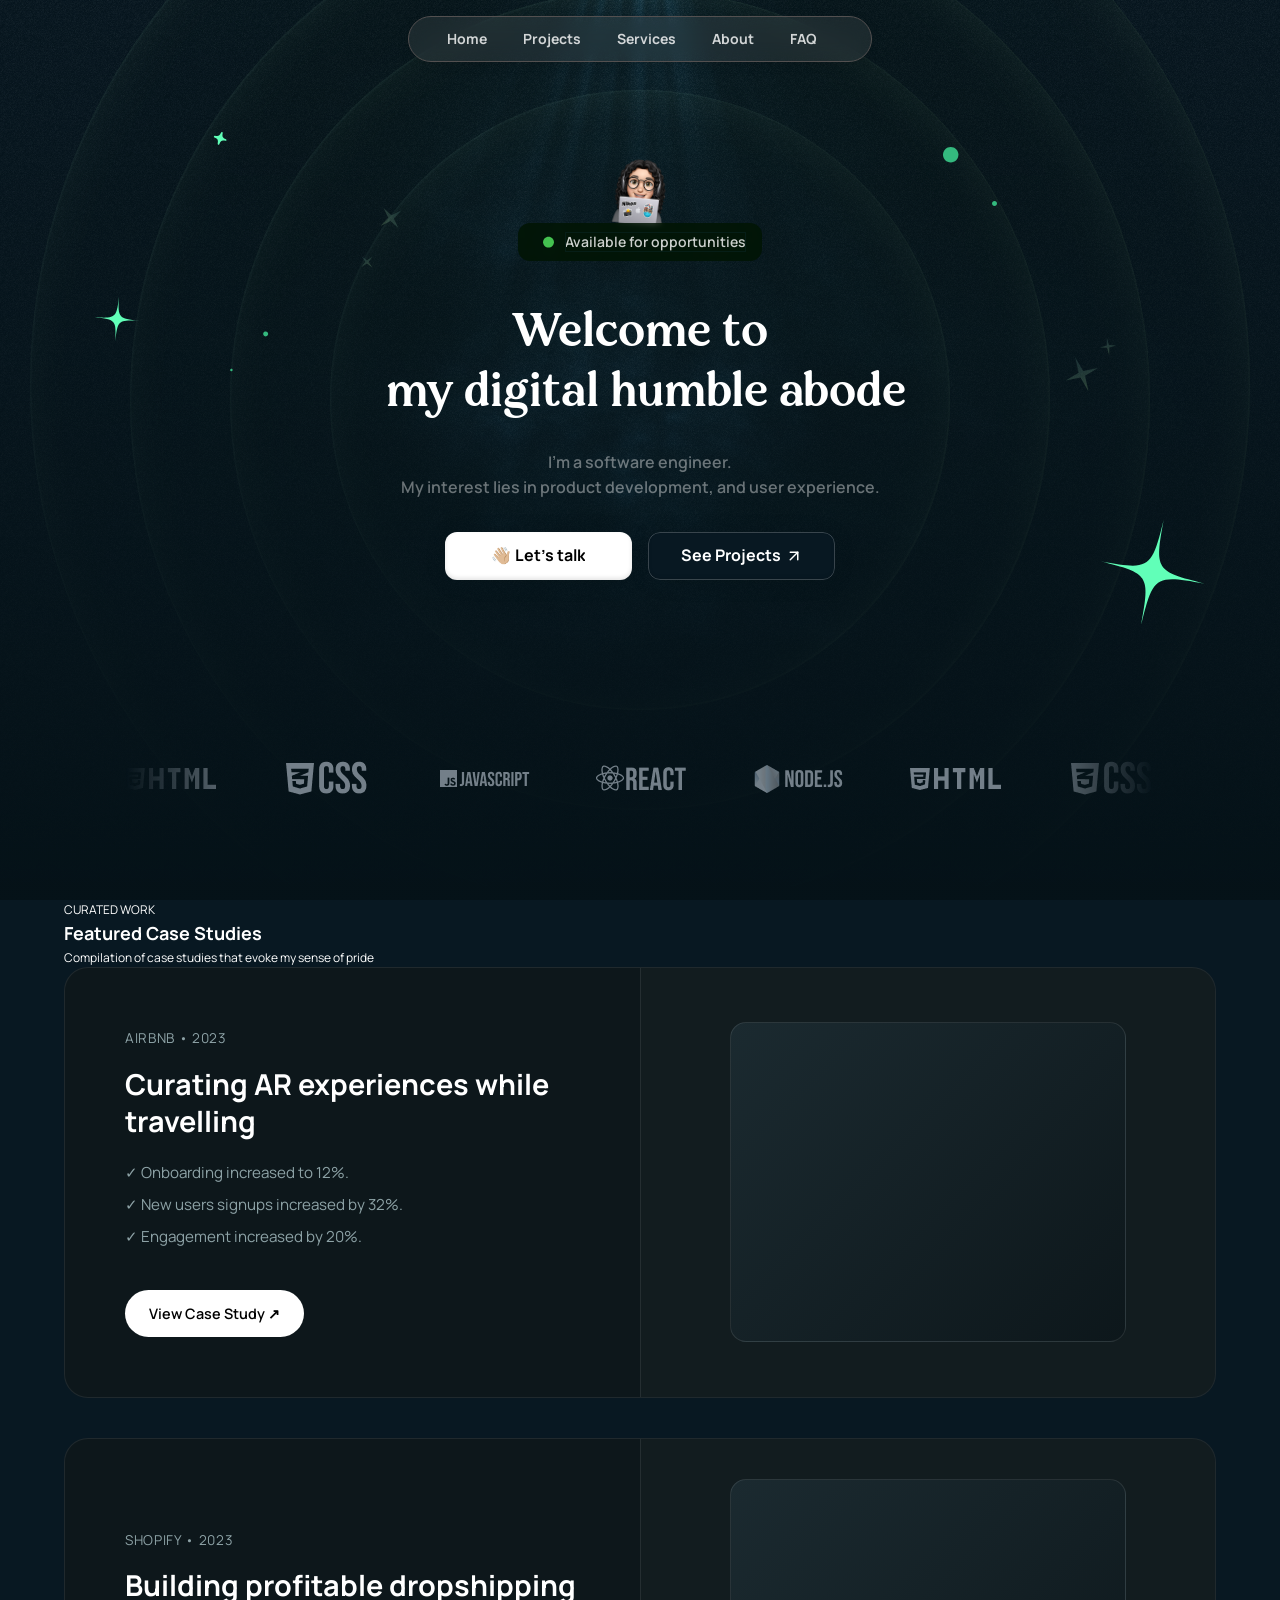
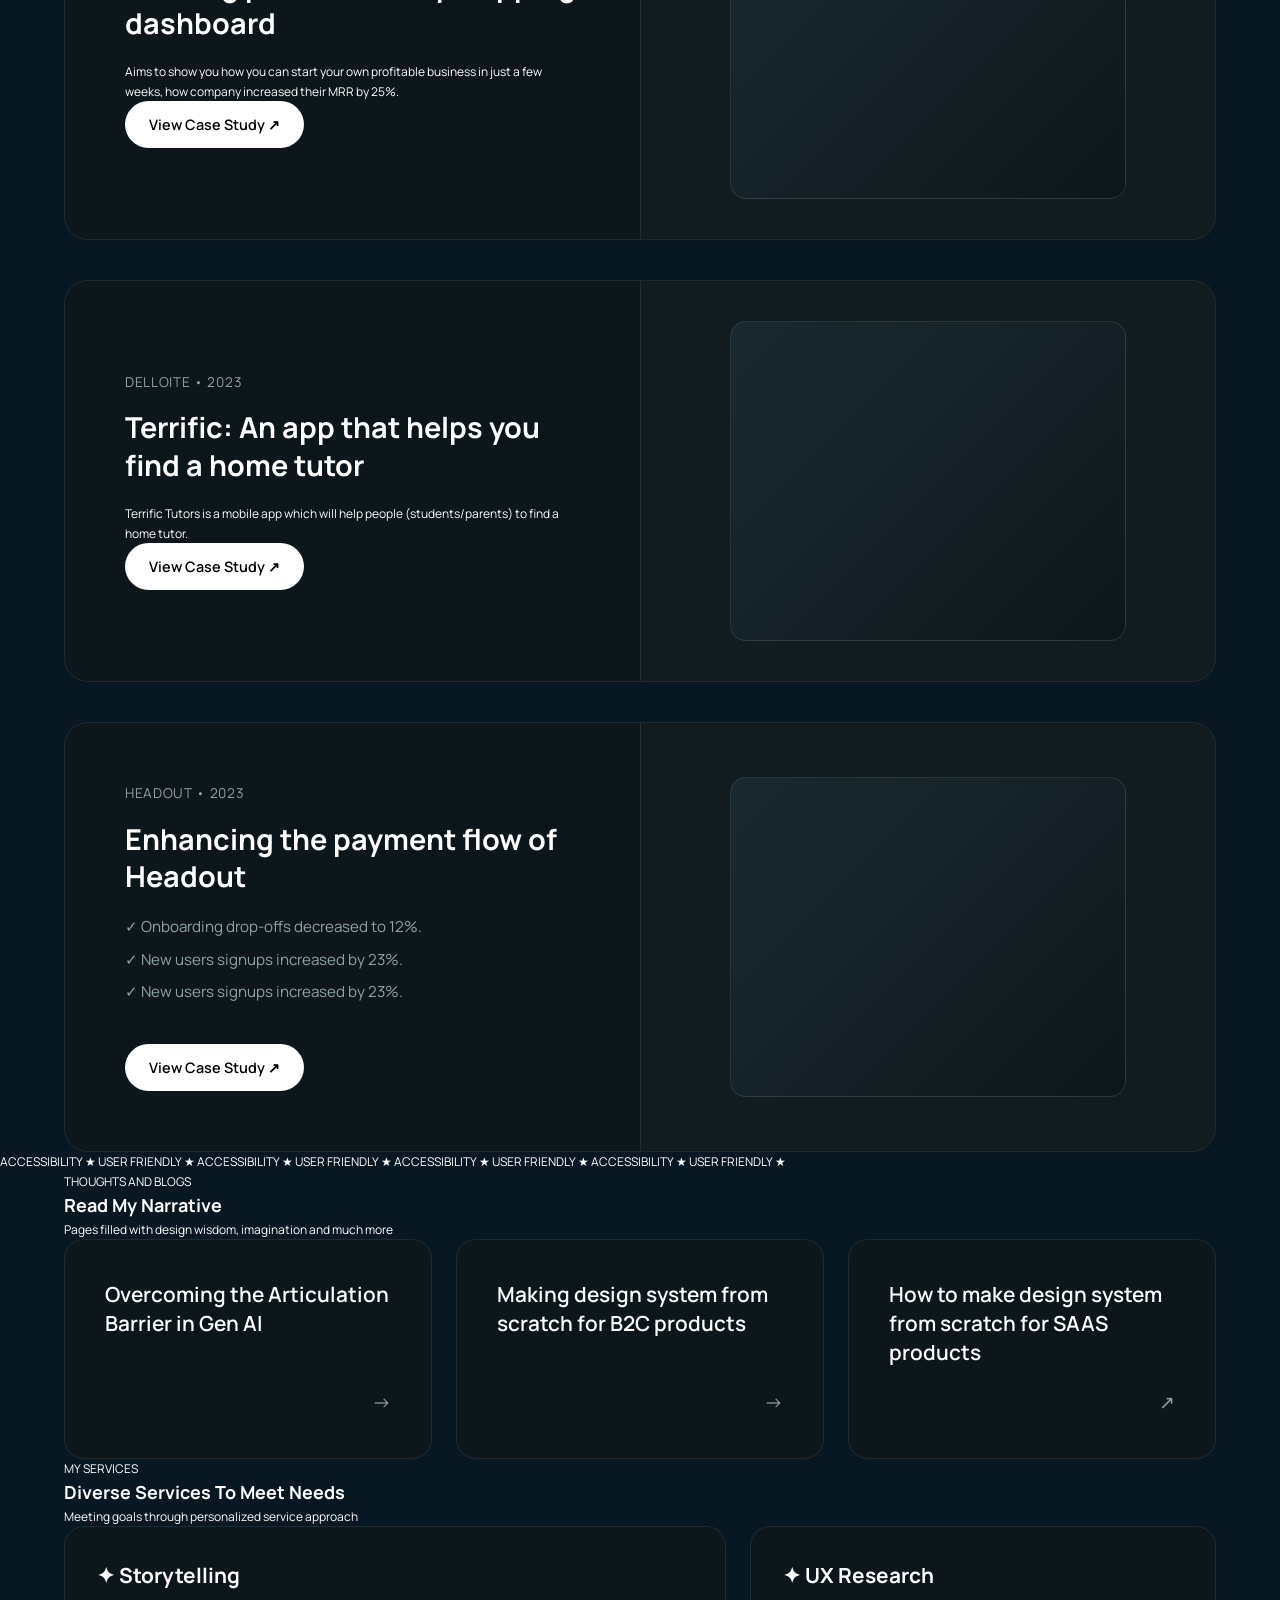
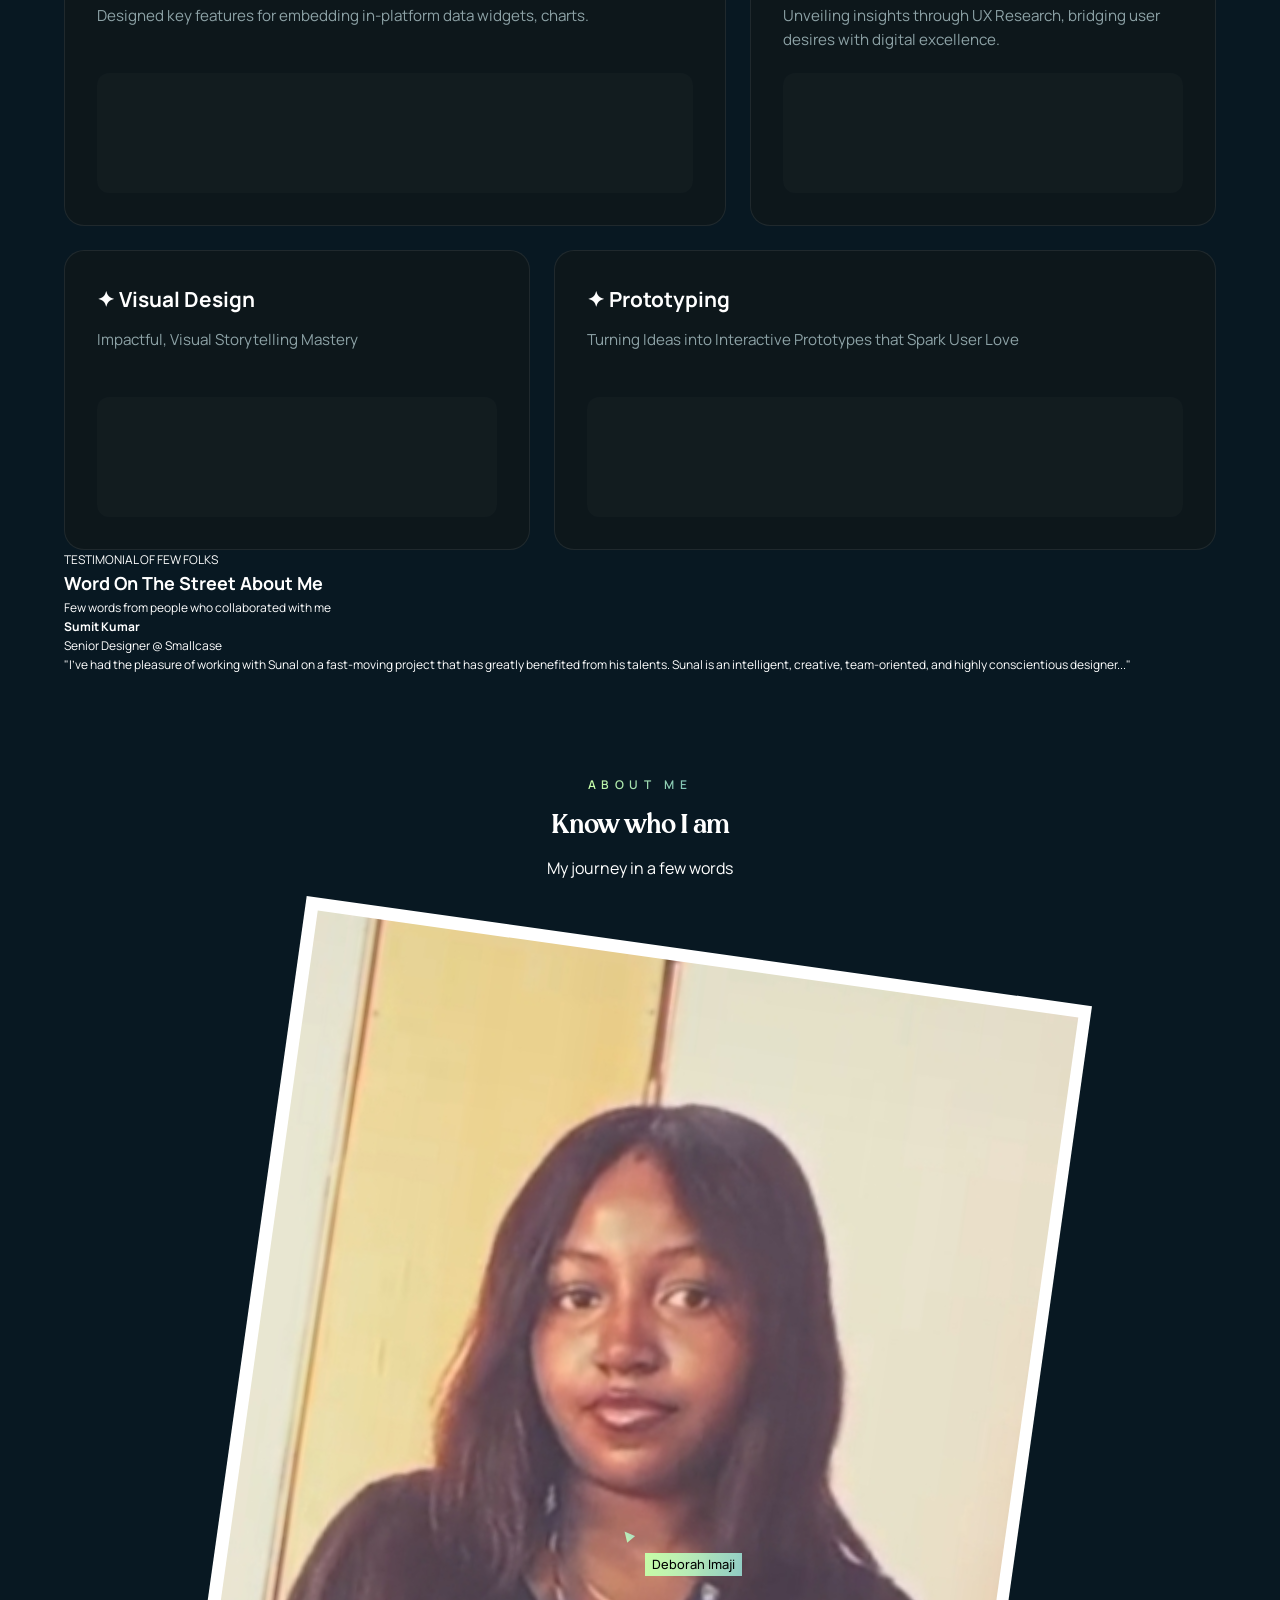
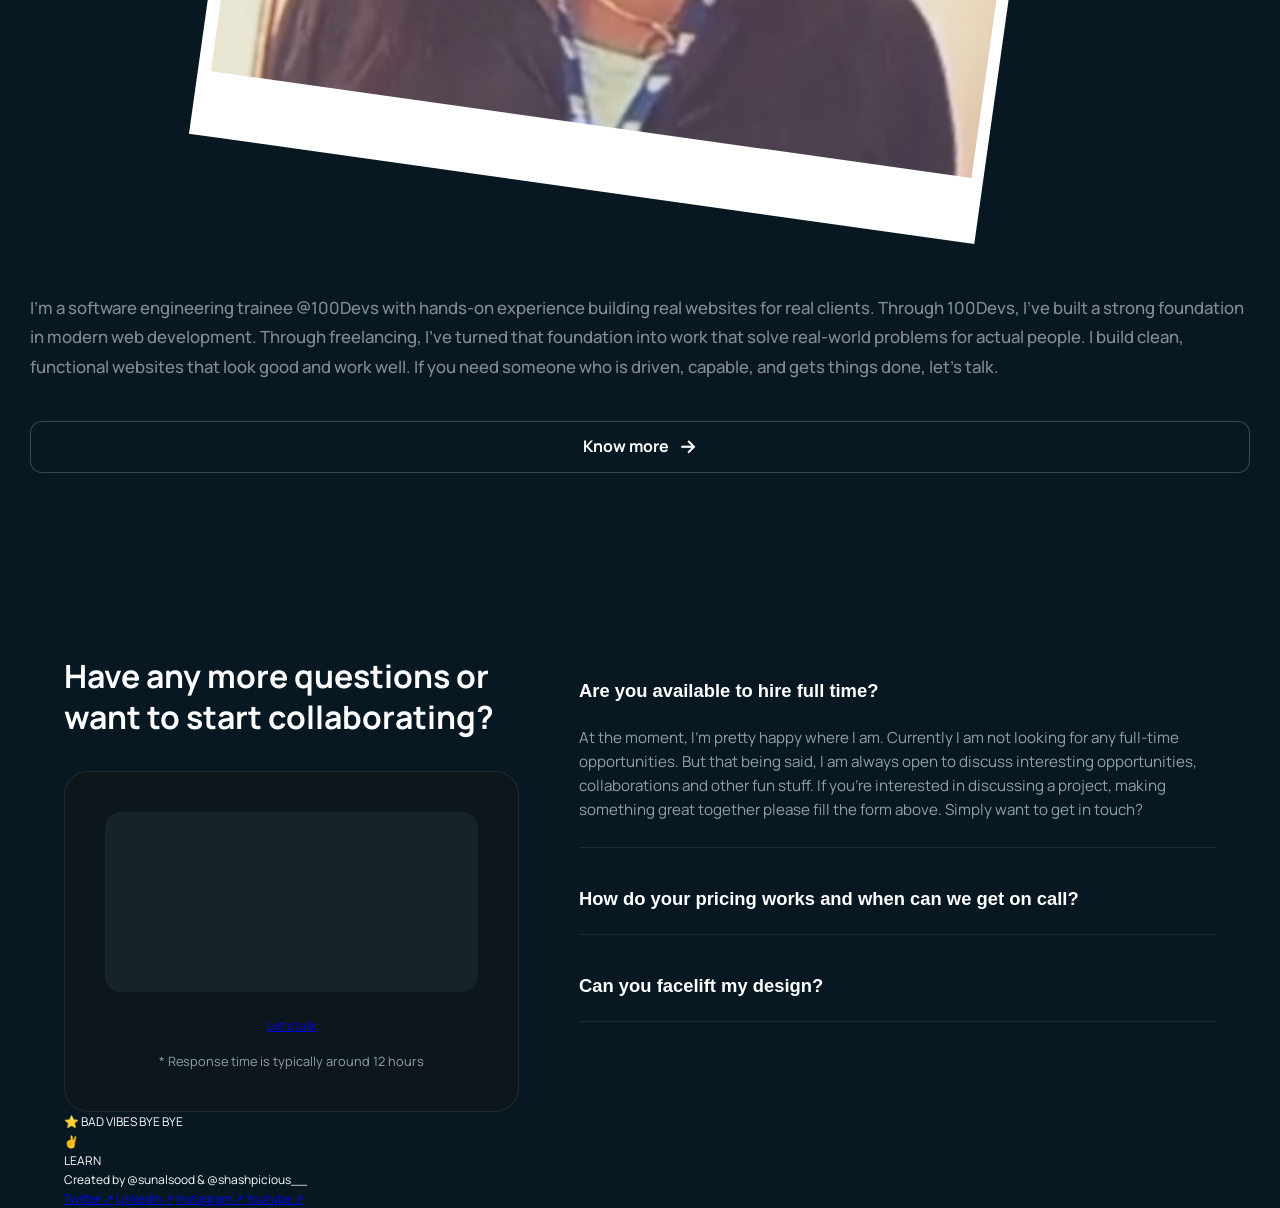
<file: index.html>
<!DOCTYPE html>
<html lang="en">

<head>
    <meta charset="UTF-8">
    <meta name="viewport" content="width=device-width, initial-scale=1.0">

    <link rel="icon" href="assets/favicon/favicon.ico">
    <link rel="apple-touch-icon" href="assets/favicon/apple-touch-icon.png">
    <link rel="manifest" href="assets/favicon/site.webmanifest">

    <title>Deborah Imaji</title>

    <link rel="stylesheet" href="css/style.css">

    <link rel="preconnect" href="https://fonts.googleapis.com">
    <link rel="preconnect" href="https://fonts.gstatic.com" crossorigin>
    <link href="https://fonts.googleapis.com/css2?family=Manrope:wght@200..800&display=swap" rel="stylesheet">
</head>

<body>

    <header class="navbar">
        <nav>
            <a href="#home" class="nav-link active">Home</a>
            <a href="#projects" class="nav-link">Projects</a>
            <a href="#services" class="nav-link">Services</a>
            <a href="#about" class="nav-link">About</a>
            <a href="#faq" class="nav-link">FAQ</a>
            <a href="mailto:deborahimajieng@gmail.com" id="faq-special-link" class="nav-link contact-link">Let's
                talk</a>

            <div class="mobile-nav-top">
                <a href="#home">
                    <img src="assets/graphics/DeborahImaji-logo.svg" alt="DeborahImaji logo" class="nav-brand">
                </a>

                <div class="hamburger">
                    <div class="burger-bar"></div>
                    <div class="burger-bar"></div>
                </div>
            </div>

            <div class="mobile-nav-bottom">
                <a href="#projects">Projects</a>
                <a href="#services">Services</a>
                <a href="#about">About</a>
                <a href="#faq">FAQ</a>
                <a href="mailto:deborahimajieng@gmail.com">Let's talk</a>
            </div>
        </nav>
    </header>

    <main>

        <!-- HERO SECTION-->

        <section id="home" class="hero-section">
            <div class="hero-noise-container">
                <div class="hero-noise"></div>
            </div>
            <div class="hero-light-container">
                <div class="hero-light">
                    <img src="assets/hero/hero-light.png" alt="Light source image">
                </div>
            </div>
            <div class="hero-circles">
                <div class="hero-ellipse hero-ellipse1"></div>
                <div class="hero-ellipse hero-ellipse2"></div>
                <div class="hero-ellipse hero-ellipse3"></div>
                <div class="hero-ellipse hero-ellipse4"></div>
            </div>
            <div class="hero-gradient">
                <div class="hero-top-gradient"></div>
            </div>
            <div class="hero-stars"></div>

            <div class="hero-content">
                <div class="hero-content-top">
                    <div class="hero-avatar">
                        <div class="hero-avatar-image">
                            <div class="hero-image-wrapper">
                                <img src="assets/graphics/DeborahImaji Avatar.png" alt="Deborah Imaji's avatar">
                            </div>
                        </div>
                    </div>
                    <div class="hero-status">
                        <div class="hero-status-container">
                            <div class="hero-globe">
                                <svg xmlns="http://www.w3.org/2000/svg" viewBox="0 0 30 30" width="30" height="30"
                                    preserveAspectRatio="xMidYMid slice"
                                    style="width: 100%; height: 100%; transform: translate3d(0px, 0px, 0px);">
                                    <defs>
                                        <clipPath id="__lottie_element_43">
                                            <rect width="30" height="30" x="0" y="0"></rect>
                                        </clipPath>
                                    </defs>
                                    <g clip-path="url(#__lottie_element_43)">
                                        <g transform="matrix(1.4999998807907104,0,0,1.4999998807907104,15,15)"
                                            opacity="1.4013438629945084e-7" style="display: block;">
                                            <g opacity="1" transform="matrix(1,0,0,1,0,0)">
                                                <path fill="rgb(68,194,80)" fill-opacity="1"
                                                    d=" M9,0 C9,0 9,0 9,0 C9,4.967100143432617 4.967100143432617,9 0,9 C0,9 0,9 0,9 C-4.967100143432617,9 -9,4.967100143432617 -9,0 C-9,0 -9,0 -9,0 C-9,-4.967100143432617 -4.967100143432617,-9 0,-9 C0,-9 0,-9 0,-9 C4.967100143432617,-9 9,-4.967100143432617 9,0z">
                                                </path>
                                            </g>
                                        </g>
                                        <g transform="matrix(1,0,0,1,15,15)" opacity="1" style="display: block;">
                                            <g opacity="1" transform="matrix(1,0,0,1,0,0)">
                                                <path class="main-globe-core" fill="rgb(68,194,80)" fill-opacity="1"
                                                    d=" M5.625,0 C5.625,0 5.625,0 5.625,0 C5.625,3.1044375896453857 3.1044375896453857,5.625 0,5.625 C0,5.625 0,5.625 0,5.625 C-3.1044375896453857,5.625 -5.625,3.1044375896453857 -5.625,0 C-5.625,0 -5.625,0 -5.625,0 C-5.625,-3.1044375896453857 -3.1044375896453857,-5.625 0,-5.625 C0,-5.625 0,-5.625 0,-5.625 C3.1044375896453857,-5.625 5.625,-3.1044375896453857 5.625,0z">
                                                </path>
                                            </g>
                                        </g>
                                    </g>
                                </svg>
                            </div>
                        </div>

                        <div class="hero-tag-container">
                            <p class="hero-tag-text">Available for opportunities</p>
                        </div>
                    </div>
                </div>

                <div class="hero-content-text">
                    <div class="hero-text-top">
                        <div class="hero-heading-container">
                            <p class="hero-heading">
                                Welcome to<span class="heading-break"><br></span> my digital humble abode
                            </p>
                        </div>
                        <div class="hero-desc-container">
                            <p class="hero-desc">
                                <span class="hero-desc-text">I'm a software engineer.</span>
                                <span>
                                    <br>
                                </span>
                                <span class="hero-desc-text">My interest lies in product development, and user
                                    experience.</span>
                            </p>
                        </div>
                    </div>

                    <div class="hero-buttons">
                        <div class="hero-button1-container">
                            <div class="hero-button1">
                                <a href="mailto:deborahimajieng@gmail.com" class="hero-button1-link">
                                    <div class="hero-wave-wrapper">
                                        <div class="hero-wave-container">
                                            <p class="hero-wave">👋🏼</p>
                                        </div>
                                        <div class="hero-talk-container">
                                            <p class="hero-talk">Let's talk</p>
                                        </div>
                                    </div>
                                </a>
                            </div>
                        </div>

                        <div class="hero-button2-container">
                            <div class="hero-button2-contents">
                                <a href="#projects" class="hero-button2-link">
                                    <div class="hero-button2-link-wrapper">
                                        <div class="hero-button2-text">
                                            <p>See Projects</p>
                                        </div>
                                        <div class="hero-button2-arrow"></div>
                                    </div>
                                </a>
                            </div>
                        </div>
                    </div>
                </div>
            </div>

            <div class="hero-marquee">
                <section class="hero-marquee-container">
                    <ul class="hero-marquee-ul">
                        <li>
                            <div class="marquee-logo">
                                <div class="marquee-logo-wrapper">
                                    <img src="assets/hero/HTML-logo.png" alt="HTML Logo">
                                </div>
                            </div>
                        </li>
                        <li>
                            <div class="marquee-logo">
                                <div class="marquee-logo-wrapper">
                                    <img src="assets/hero/CSS-logo.png" alt="CSS Logo">
                                </div>
                            </div>
                        </li>
                        <li>
                            <div class="marquee-logo">
                                <div class="marquee-logo-wrapper">
                                    <img src="assets/hero/JS-logo.png" alt="JavaScript Logo">
                                </div>
                            </div>
                        </li>
                        <li>
                            <div class="marquee-logo">
                                <div class="marquee-logo-wrapper">
                                    <img src="assets/hero/React-logo.png" alt="React logo">
                                </div>
                            </div>
                        </li>
                        <li>
                            <div class="marquee-logo">
                                <div class="marquee-logo-wrapper">
                                    <img src="assets/hero/Node-logo.png" alt="Node.js logo">
                                </div>
                            </div>
                        </li>

                        <li>
                            <div class="marquee-logo">
                                <div class="marquee-logo-wrapper">
                                    <img src="assets/hero/HTML-logo.png" alt="HTML Logo">
                                </div>
                            </div>
                        </li>
                        <li>
                            <div class="marquee-logo">
                                <div class="marquee-logo-wrapper">
                                    <img src="assets/hero/CSS-logo.png" alt="CSS Logo">
                                </div>
                            </div>
                        </li>
                        <li>
                            <div class="marquee-logo">
                                <div class="marquee-logo-wrapper">
                                    <img src="assets/hero/JS-logo.png" alt="JavaScript Logo">
                                </div>
                            </div>
                        </li>
                        <li>
                            <div class="marquee-logo">
                                <div class="marquee-logo-wrapper">
                                    <img src="assets/hero/React-logo.png" alt="React logo">
                                </div>
                            </div>
                        </li>
                        <li>
                            <div class="marquee-logo">
                                <div class="marquee-logo-wrapper">
                                    <img src="assets/hero/Node-logo.png" alt="Node.js logo">
                                </div>
                            </div>
                        </li>

                        <li>
                            <div class="marquee-logo">
                                <div class="marquee-logo-wrapper">
                                    <img src="assets/hero/HTML-logo.png" alt="HTML Logo">
                                </div>
                            </div>
                        </li>
                        <li>
                            <div class="marquee-logo">
                                <div class="marquee-logo-wrapper">
                                    <img src="assets/hero/CSS-logo.png" alt="CSS Logo">
                                </div>
                            </div>
                        </li>
                        <li>
                            <div class="marquee-logo">
                                <div class="marquee-logo-wrapper">
                                    <img src="assets/hero/JS-logo.png" alt="JavaScript Logo">
                                </div>
                            </div>
                        </li>
                        <li>
                            <div class="marquee-logo">
                                <div class="marquee-logo-wrapper">
                                    <img src="assets/hero/React-logo.png" alt="React logo">
                                </div>
                            </div>
                        </li>
                        <li>
                            <div class="marquee-logo">
                                <div class="marquee-logo-wrapper">
                                    <img src="assets/hero/Node-logo.png" alt="Node.js logo">
                                </div>
                            </div>
                        </li>
                    </ul>
                </section>
            </div>
        </section>

        <section id="projects" class="section work-section">
            <div class="container">
                <div class="section-header text-center">
                    <span class="section-tagline">CURATED WORK</span>
                    <h2 class="section-title">Featured Case Studies</h2>
                    <p class="section-desc">Compilation of case studies that evoke my sense of pride</p>
                </div>

                <div class="case-studies-grid">
                    <div class="case-card">
                        <div class="case-info">
                            <span class="case-meta">AIRBNB • 2023</span>
                            <h3 class="case-title">Curating AR experiences while travelling</h3>
                            <ul class="case-metrics">
                                <li>✓ Onboarding increased to 12%.</li>
                                <li>✓ New users signups increased by 32%.</li>
                                <li>✓ Engagement increased by 20%.</li>
                            </ul>
                            <a href="#" class="btn-case-link">View Case Study ↗</a>
                        </div>
                        <div class="case-visual">
                            <div class="mockup-placeholder mock-phone"></div>
                        </div>
                    </div>

                    <div class="case-card">
                        <div class="case-info">
                            <span class="case-meta">SHOPIFY • 2023</span>
                            <h3 class="case-title">Building profitable dropshipping dashboard</h3>
                            <p class="case-text">Aims to show you how you can start your own profitable business in just
                                a few weeks, how company increased their MRR by 25%.</p>
                            <a href="#" class="btn-case-link">View Case Study ↗</a>
                        </div>
                        <div class="case-visual">
                            <div class="mockup-placeholder mock-desktop"></div>
                        </div>
                    </div>

                    <div class="case-card">
                        <div class="case-info">
                            <span class="case-meta">DELLOITE • 2023</span>
                            <h3 class="case-title">Terrific: An app that helps you find a home tutor</h3>
                            <p class="case-text">Terrific Tutors is a mobile app which will help people
                                (students/parents) to find a home tutor.</p>
                            <a href="#" class="btn-case-link">View Case Study ↗</a>
                        </div>
                        <div class="case-visual">
                            <div class="mockup-placeholder mock-phone-2"></div>
                        </div>
                    </div>

                    <div class="case-card">
                        <div class="case-info">
                            <span class="case-meta">HEADOUT • 2023</span>
                            <h3 class="case-title">Enhancing the payment flow of Headout</h3>
                            <ul class="case-metrics">
                                <li>✓ Onboarding drop-offs decreased to 12%.</li>
                                <li>✓ New users signups increased by 23%.</li>
                                <li>✓ New users signups increased by 23%.</li>
                            </ul>
                            <a href="#" class="btn-case-link">View Case Study ↗</a>
                        </div>
                        <div class="case-visual">
                            <div class="mockup-placeholder mock-desktop-2"></div>
                        </div>
                    </div>
                </div>
            </div>
        </section>

        <div class="text-ticker-banner">
            <div class="ticker-track">
                <span>ACCESSIBILITY ★ USER FRIENDLY ★ ACCESSIBILITY ★ USER FRIENDLY ★</span>
                <span>ACCESSIBILITY ★ USER FRIENDLY ★ ACCESSIBILITY ★ USER FRIENDLY ★</span>
            </div>
        </div>

        <section class="section blog-section">
            <div class="container">
                <div class="section-header text-center">
                    <span class="section-tagline">THOUGHTS AND BLOGS</span>
                    <h2 class="section-title">Read My Narrative</h2>
                    <p class="section-desc">Pages filled with design wisdom, imagination and much more</p>
                </div>

                <div class="blog-grid">
                    <a href="#" class="blog-card">
                        <h3>Overcoming the Articulation Barrier in Gen AI</h3>
                        <span class="arrow-icon">→</span>
                    </a>
                    <a href="#" class="blog-card">
                        <h3>Making design system from scratch for B2C products</h3>
                        <span class="arrow-icon">→</span>
                    </a>
                    <a href="#" class="blog-card">
                        <h3>How to make design system from scratch for SAAS products</h3>
                        <span class="arrow-icon">↗</span>
                    </a>
                </div>
            </div>
        </section>

        <section class="section services-section">
            <div class="container">
                <div class="section-header text-center">
                    <span class="section-tagline">MY SERVICES</span>
                    <h2 class="section-title">Diverse Services To Meet Needs</h2>
                    <p class="section-desc">Meeting goals through personalized service approach</p>
                </div>

                <div class="services-grid">
                    <div class="service-card large">
                        <div class="service-content">
                            <h3>✦ Storytelling</h3>
                            <p>Designed key features for embedding in-platform data widgets, charts.</p>
                        </div>
                        <div class="service-graphic graphic-1"></div>
                    </div>
                    <div class="service-card small">
                        <div class="service-content">
                            <h3>✦ UX Research</h3>
                            <p>Unveiling insights through UX Research, bridging user desires with digital excellence.
                            </p>
                        </div>
                        <div class="service-graphic graphic-2"></div>
                    </div>
                    <div class="service-card small-alt">
                        <div class="service-content">
                            <h3>✦ Visual Design</h3>
                            <p>Impactful, Visual Storytelling Mastery</p>
                        </div>
                        <div class="service-graphic graphic-3"></div>
                    </div>
                    <div class="service-card large-alt">
                        <div class="service-content">
                            <h3>✦ Prototyping</h3>
                            <p>Turning Ideas into Interactive Prototypes that Spark User Love</p>
                        </div>
                        <div class="service-graphic graphic-4"></div>
                    </div>
                </div>
            </div>
        </section>

        <section class="section testimonials-section">
            <div class="container">
                <div class="section-header text-center">
                    <span class="section-tagline">TESTIMONIAL OF FEW FOLKS</span>
                    <h2 class="section-title">Word On The Street About Me</h2>
                    <p class="section-desc">Few words from people who collaborated with me</p>
                </div>

                <div class="testimonial-slider-container">
                    <div class="testimonial-track">
                        <div class="testimonial-card">
                            <div class="author-info">
                                <div class="author-avatar"></div>
                                <div>
                                    <h4>Sumit Kumar</h4>
                                    <span>Senior Designer @ Smallcase</span>
                                </div>
                            </div>
                            <p>"I've had the pleasure of working with Sunal on a fast-moving project that has greatly
                                benefited from his talents. Sunal is an intelligent, creative, team-oriented, and highly
                                conscientious designer..."</p>
                        </div>
                    </div>
                </div>
            </div>
        </section>


        <!-- ABOUT SECTION -->

        <section id="about" class="about-section">
            <div class="about-container">
                <div class="about-copy">
                    <span class="about-title">ABOUT ME</span>
                    <h2>Know who I am</h2>
                    <p class="about-subtitle">My journey in a few words</p>
                    
                    <div class="about-image">
                    <div class="about-image-wrapper">
                        <img src="assets/about/DeborahImaji-headshot.jpg" alt="Deborah Imaji headshot">
                    </div>
                </div>
                
                    <p class="about-description">
                        I'm a software engineering trainee @100Devs with hands-on experience building real websites
                        for real clients. Through 100Devs, I've built a strong foundation in modern web development.
                        Through freelancing, I've turned that foundation into work that solve real-world problems
                        for actual people. I build clean, functional websites that look good and work well. If you
                        need someone who is driven, capable, and gets things done, let's talk.
                    </p>
                    <a href="about.html" target="_blank" class="about-more-link">
                        <div>
                            <p>Know more</p>
                            <svg viewBox="0 0 24 24" fill="none" xmlns="http://www.w3.org/2000/svg" stroke="#FFFFFF">
                                <g id="SVGRepo_bgCarrier" stroke-width="0"></g>
                                <g id="SVGRepo_tracerCarrier" stroke-linecap="round" stroke-linejoin="round"></g>
                                <g id="SVGRepo_iconCarrier">
                                    <path fill-rule="evenodd" clip-rule="evenodd"
                                        d="M12.2929 4.29289C12.6834 3.90237 13.3166 3.90237 13.7071 4.29289L20.7071 11.2929C21.0976 11.6834 21.0976 12.3166 20.7071 12.7071L13.7071 19.7071C13.3166 20.0976 12.6834 20.0976 12.2929 19.7071C11.9024 19.3166 11.9024 18.6834 12.2929 18.2929L17.5858 13H4C3.44772 13 3 12.5523 3 12C3 11.4477 3.44772 11 4 11H17.5858L12.2929 5.70711C11.9024 5.31658 11.9024 4.68342 12.2929 4.29289Z"
                                        fill="#FFFFFF"></path>
                                </g>
                            </svg>
                        </div>
                    </a>
                </div>

                <div class="about-image desktop">
                    <div class="about-image-wrapper">
                        <img src="assets/about/DeborahImaji-headshot.jpg" alt="Deborah Imaji headshot">
                    </div>
                </div>
            </div>

            <div class="about-label">
                <div class="about-label-arrow">
                    <p>▲</p>
                </div>
                <div class="about-label-name">
                    <p>Deborah Imaji</p>
                </div>
            </div>
        </section>


        <section id="faq" class="section faq-section">
            <div class="container faq-grid">
                <div class="faq-cta-panel">
                    <h3>Have any more questions or want to start collaborating?</h3>
                    <div class="faq-cta-box">
                        <div class="creator-working-graphic"></div>
                        <a href="#" class="btn btn-primary flex-center">
                            <span>Let's talk</span>
                        </a>
                        <span class="reply-time">* Response time is typically around 12 hours</span>
                    </div>
                </div>

                <div class="faq-accordion">
                    <div class="accordion-item active">
                        <button class="accordion-trigger">
                            <span>Are you available to hire full time?</span>
                            <span class="accordion-icon"></span>
                        </button>
                        <div class="accordion-content">
                            <p>At the moment, I'm pretty happy where I am. Currently I am not looking for any full-time
                                opportunities. But that being said, I am always open to discuss interesting
                                opportunities, collaborations and other fun stuff. If you're interested in discussing a
                                project, making something great together please fill the form above. Simply want to get
                                in touch?</p>
                        </div>
                    </div>

                    <div class="accordion-item">
                        <button class="accordion-trigger">
                            <span>How do your pricing works and when can we get on call?</span>
                            <span class="accordion-icon"></span>
                        </button>
                        <div class="accordion-content">
                            <p>Pricing varies explicitly based on project scope, wireframing needs, and asset
                                optimization requirements. We can connect immediately upon form submission.</p>
                        </div>
                    </div>

                    <div class="accordion-item">
                        <button class="accordion-trigger">
                            <span>Can you facelift my design?</span>
                            <span class="accordion-icon"></span>
                        </button>
                        <div class="accordion-content">
                            <p>Yes, comprehensive UX audits and user-interface refreshes are fully supported services.
                            </p>
                        </div>
                    </div>
                </div>
            </div>
        </section>
    </main>

    <footer class="main-footer">
        <div class="container footer-content">
            <div class="footer-stickers">
                <div class="sticker text-sticker">⭐ BAD VIBES BYE BYE</div>
                <div class="sticker badge-sticker">✌️</div>
                <div class="sticker tech-sticker">LEARN</div>
            </div>
            <div class="footer-meta">
                <span>Created by @sunalsood & @shashpicious__</span>
                <div class="footer-links">
                    <a href="#">Twitter ↗</a>
                    <a href="#">LinkedIn ↗</a>
                    <a href="#">Instagram ↗</a>
                    <a href="#">Youtube ↗</a>
                </div>
            </div>
        </div>
    </footer>

    <script src="js/main.js"></script>
</body>

</html>
</file>
<file: css/style.css>
/* DESIGN SYSTEM & GLOBAL VARIABLES */
:root {
    --bg-dark: #070f12;
    --bg-card: #0d171b;
    --text-primary: #ffffff;
    --text-secondary: #8da2a6;
    --accent-green: #3cd070;
    --accent-blue: #1473e6;
    --border-color: rgba(255, 255, 255, 0.08);
    --font-main: "Manrope", sans-serif;
    --transition-smooth: all 0.35s cubic-bezier(0.25, 1, 0.5, 1);
}

* {
    box-sizing: border-box;
    margin: 0;
    padding: 0;
}


.manrope {
    font-family: "Manrope", sans-serif;
    font-optical-sizing: auto;
    font-weight: 200 800;
    font-style: normal;
}

@font-face {
    font-family: 'Pockota Medium';
    src: url('../assets/fonts/pockota-medium.woff2') format('woff2');
    font-weight: medium;
    font-style: normal;
    font-display: swap;
}

body {
    background-color: rgb(8, 24, 34);
    color: var(--text-primary);
    font-family: "Manrope", sans-serif;
    font-size: 0.75rem;
    overflow-x: hidden;
    line-height: 1.6;
    -webkit-font-smoothing: antialiased;
}

.container {
    width: 100%;
    max-width: 1200px;
    margin: 0 auto;
    padding: 0 24px;
}

/* NAVIGATION */
.navbar {
    position: fixed;
    top: 16px;
    left: 50%;
    transform: translateX(-50%);
    background: rgba(255, 255, 255, 0.08);
    backdrop-filter: blur(10px);
    -webkit-backdrop-filter: blur(10px);
    border: 0.5px solid rgba(83, 80, 80, 1);
    padding: 4px 28px 4px 28px;
    border-radius: 100px;
    z-index: 1000;
    align-content: center;
    align-items: center;
    box-shadow: rgba(0, 0, 0, 0.1) -1px 2px 12px 0px;
    column-gap: 16px;
    display: flex;
    height: 46px;
    justify-content: space-between;
    overflow: hidden;
    width: max-content;

    transition: padding 0.5s cubic-bezier(0.25, 1, 0.5, 1);
}

.navbar.has-button {
    padding: 4px 2px 4px 28px;
}

.navbar nav {
    display: flex;
    flex-direction: row;
    gap: 16px;
    align-content: center;
    align-items: center;
}

.nav-link {
    color: rgba(255, 255, 255, 0.8);
    text-decoration: none;
    padding: 9px 10px;
    font-size: 0.875rem;
    font-weight: 700;
    border-radius: 100px;
    transition: var(--transition-smooth);
}

.nav-link:hover {
    color: rgb(198, 252, 166);
}

.contact-link {
    background: #FFF;
    border-radius: 100px;
    color: rgb(8, 24, 34);
    overflow: visible;

    display: flex;
    align-items: center;
    justify-content: center;
    height: 100%;
    white-space: nowrap;

    max-width: 0px;
    opacity: 0;
    padding: 0;
    transform: translateX(20px);

    transition:
        max-width 0.5s cubic-bezier(0.25, 1, 0.5, 1),
        padding 0.5s cubic-bezier(0.25, 1, 0.5, 1),
        opacity 0.4s ease,
        transform 0.5s cubic-bezier(0.25, 1, 0.5, 1);
}

.contact-link.show {
    max-width: 150px;
    opacity: 1;
    padding: 9px 16px;
    margin-left: 12px;
    transform: translateX(0);
}

.contact-link:hover {
    color: rgb(8, 24, 34);
}

.mobile-nav-top {
    display: none;
    justify-content: space-between;
    width: 100%;
}

.nav-brand {
    width: 46px;
}

.burger-bar {
    background: rgb(102, 102, 102);
    border-radius: 10px;
    height: 2px;
    margin: 10px 0;
    transition: transform 0.3s ease, background-color 0.3s ease;
    width: 22.5px;
}

.navbar.is-open .burger-bar:first-child {
    transform: translateY(5.75px) rotate(45deg);
}

.navbar.is-open .burger-bar:last-child {
    transform: translateY(-5.75px) rotate(-45deg);
}

.mobile-nav-bottom {
    align-items: flex-start;
    display: none;
    flex-direction: column;
    max-height: 0px;
    opacity: 0;
    overflow: hidden;
    transition: max-height 0.4s cubic-bezier(0.25, 1, 0.5, 1), opacity 0.3s ease;
    width: 100%;
}

.navbar.is-open .mobile-nav-bottom {
    display: flex;
    max-height: 300px;
    opacity: 1;
}

.mobile-nav-bottom a {
    background: linear-gradient(90deg, rgb(255, 255, 255), rgb(255, 255, 255), rgb(198, 252, 166), rgb(198, 252, 166));
    -webkit-background-clip: text;
    background-clip: text;
    -webkit-text-fill-color: transparent;
    color: transparent;
    font-size: 1.75rem;
    font-weight: 700;
    padding: 0 0 10px 10px;
    text-decoration: none;
}


/* HERO SECTION */

.hero-section {
    background-color: rgb(8, 24, 34);
    height: 900px;
    left: 0;
    overflow: hidden;
    position: absolute;
    padding: 0 0 80px 0;
    right: 0;
    top: 0;
}

.hero-noise-container {
    inset: 0 0 -100px;
    opacity: 0.17;
    position: absolute;
}

.hero-noise {
    background-image: url(../assets/hero/hero-noise.png);
    background-repeat: repeat;
    background-size: 128px;
    border-radius: 0;
    height: 100%;
    opacity: 0.4;
    width: 100%;
}

.hero-light-container {
    inset: 0 -96px;
    mix-blend-mode: color-dodge;
    opacity: 0.5;
    position: absolute;
}

.hero-light {
    border-radius: inherit;
    bottom: 0;
    left: 0;
    position: absolute;
    right: 0;
    top: 0;
}

.hero-light img {
    border-radius: inherit;
    display: block;
    height: 100%;
    image-rendering: auto;
    object-fit: fill;
    object-position: center;
    overflow: clip;
    overflow-clip-margin: content-box;
    width: 100%;
}


.hero-circles {
    bottom: -99px;
    inset: -236px 0 -69px -6px;
    opacity: 0.25;
    overflow: hidden;
    position: absolute;
    top: -206px;
}

.hero-ellipse {
    --border-bottom-width: 1.2419px;
    --border-color: rgba(198, 252, 166, 0.39);
    --border-left-width: 1.2419px;
    --border-right-width: 1.2419px;
    --border-style: solid;
    --border-top-width: 1.2419px;
    -webkit-backdrop-filter: blur(62.093px);
    backdrop-filter: blur(62.093px);
    background: linear-gradient(180deg, #0B1903 0%, rgba(15, 0, 14, 0) 100%);
    border-radius: 100%;
    box-shadow: inset -1.2419px -1.2419px 1.2419px #C6FCA6, inset -6.2093px 3.2756px 39.7395px #C6FCA694, inset 1.2419px 1.2419px 1.2419px #A7FCEEBD, inset 6.2093px 3.7256px 39.7395px #9DFFD445;
    opacity: 0.4;
    position: absolute;
}

.hero-ellipse::after {
    border-color: var(--border-color, none);
    border-radius: inherit;
    border-style: var(--border-style, none);
    border-width: var(--border-top-width, 0) var(--border-right-width, 0) var(--border-bottom-width, 0) var(--border-left-width, 0);
    box-sizing: border-box;
    content: "";
    height: 100%;
    left: 0;
    pointer-events: none;
    position: absolute;
    top: 0;
    width: 100%;
}

.hero-ellipse1 {
    display: block;
    bottom: -26px;
    height: 1220px;
    left: calc(50.2333% - 1220px / 2);
    width: 1220px;
}

.hero-ellipse2 {
    height: 1020px;
    left: calc(50.2333% - 1020px / 2);
    top: calc(51.5353% - 1020px / 2);
    width: 1020px;
}

.hero-ellipse3 {
    height: 820px;
    left: calc(50.2333% - 820px / 2);
    top: calc(51.5353% - 820px / 2);
    width: 820px;
}

.hero-ellipse4 {
    height: 620px;
    left: calc(50.2333% - 620px / 2);
    top: calc(51.5353% - 620px / 2);
    width: 620px;
}

.hero-gradient {
    background: linear-gradient(180deg, rgba(18, 24, 30, 0) -18.5498%, #051218 95.518%);
    height: 980px;
    left: 0;
    overflow: hidden;
    position: absolute;
    right: 0;
    top: -30px;
}

.hero-top-gradient {
    background: linear-gradient(180deg, var(rgb(8, 24, 34), #081822) 0%, rgba(14, 28, 34, 0) 100%);
    height: 124px;
    left: 0;
    opacity: 0.74;
    overflow: hidden;
    position: absolute;
    right: 0;
    top: 30px;
}

.hero-stars {
    background-image: url('data:image/svg+xml;utf8,%3Csvg%20xmlns%3D%22http%3A%2F%2Fwww.w3.org%2F2000%2Fsvg%22%20xmlns%3Axlink%3D%22http%3A%2F%2Fwww.w3.org%2F1999%2Fxlink%22%20viewBox%3D%220%200%201134%20580%22%3E%3Cg%20opacity%3D%220.2%22%3E%3Cdefs%3E%3ClinearGradient%20id%3D%22idss3678186748_1g1109944988%22%20x1%3D%220%22%20x2%3D%221%22%20y1%3D%220.7445597065487722%22%20y2%3D%220.25544029345122776%22%3E%3Cstop%20offset%3D%220%22%20stop-color%3D%22rgb(198%2C252%2C166)%22%20stop-opacity%3D%221%22%3E%3C%2Fstop%3E%3Cstop%20offset%3D%221%22%20stop-color%3D%22rgba(167%2C252%2C238%2C0.74)%22%20stop-opacity%3D%220.74%22%3E%3C%2Fstop%3E%3C%2FlinearGradient%3E%3C%2Fdefs%3E%3Cpath%20d%3D%22M%20301.51%2077.943%20L%20309.493%2085.274%20L%20319.537%2080.144%20L%20311.832%2088.43%20L%20316.545%2098.232%20L%20308.562%2090.901%20L%20298.518%2096.031%20L%20306.223%2087.745%20Z%22%20fill%3D%22url(%23idss3678186748_1g1109944988)%22%3E%3C%2Fpath%3E%3C%2Fg%3E%3Cg%20opacity%3D%220.2%22%3E%3Cdefs%3E%3ClinearGradient%20id%3D%22idss3678186748_2g-1109944964%22%20x1%3D%220.8258206905684056%22%20x2%3D%220.17417930943159454%22%20y1%3D%221%22%20y2%3D%220%22%3E%3Cstop%20offset%3D%220%22%20stop-color%3D%22rgb(198%2C252%2C166)%22%20stop-opacity%3D%221%22%3E%3C%2Fstop%3E%3Cstop%20offset%3D%221%22%20stop-color%3D%22rgba(167%2C252%2C238%2C0.74)%22%20stop-opacity%3D%220.74%22%3E%3C%2Fstop%3E%3C%2FlinearGradient%3E%3C%2Fdefs%3E%3Cpath%20d%3D%22M%20279.445%20137.012%20L%20283.389%20131.773%20L%20279.489%20126.168%20L%20284.942%20130.311%20L%20290.426%20126.677%20L%20286.482%20131.917%20L%20290.381%20137.522%20L%20284.929%20133.378%20Z%22%20fill%3D%22url(%23idss3678186748_2g-1109944964)%22%3E%3C%2Fpath%3E%3C%2Fg%3E%3Cpath%20d%3D%22M%201021%20579.192%20C%201021.7%20553.241%201032.22%20489.695%201068.69%20443.123%22%20fill%3D%22transparent%22%20stroke-width%3D%222.80556%22%20stroke%3D%22rgb(NaN%2CNaN%2CNaN)%22%20stroke-miterlimit%3D%2210%22%20stroke-dasharray%3D%22%22%3E%3C%2Fpath%3E%3Cpath%20d%3D%22M%2073.346%20249.084%20C%2070.467%20237.474%2059.456%20209.915%2038.442%20192.558%22%20fill%3D%22transparent%22%20stroke-width%3D%221.29265%22%20stroke%3D%22rgb(NaN%2CNaN%2CNaN)%22%20stroke-miterlimit%3D%2210%22%20stroke-dasharray%3D%22%22%3E%3C%2Fpath%3E%3Cg%20opacity%3D%220.2%22%3E%3Cdefs%3E%3ClinearGradient%20id%3D%22idss3678186748_5g-1109945003%22%20x1%3D%220.592401935106172%22%20x2%3D%220.40759806489382805%22%20y1%3D%221%22%20y2%3D%220%22%3E%3Cstop%20offset%3D%220%22%20stop-color%3D%22rgb(198%2C252%2C166)%22%20stop-opacity%3D%221%22%3E%3C%2Fstop%3E%3Cstop%20offset%3D%221%22%20stop-color%3D%22rgba(167%2C252%2C238%2C0.74)%22%20stop-opacity%3D%220.74%22%3E%3C%2Fstop%3E%3C%2FlinearGradient%3E%3C%2Fdefs%3E%3Cpath%20d%3D%22M%20983.592%20250.416%20L%20996.604%20242.733%20L%20993.239%20227.363%20L%201001.2%20240.988%20L%201016.08%20238.081%20L%201003.06%20245.764%20L%201006.43%20261.133%20L%20998.47%20247.508%20Z%22%20fill%3D%22url(%23idss3678186748_5g-1109945003)%22%3E%3C%2Fpath%3E%3C%2Fg%3E%3Cg%20transform%3D%22translate(131.87%202.026)%22%20id%3D%22ss3678186748_6%22%3E%3Cg%3E%3Cdefs%3E%3CradialGradient%20id%3D%22idss3678186748_7g-1943131669%22%20cy%3D%221.0942496759955325%22%20cx%3D%2211.160324215276955%22%20r%3D%220.7566035478087627%22%20gradientTransform%3D%22translate(11.160324215276955%2C%201.0942496759955325)%20scale(1%201)%20translate(-11.160324215276955%2C%20-1.0942496759955325)%22%3E%3Cstop%20offset%3D%220%22%20stop-color%3D%22rgb(153%2C217%2C183)%22%20stop-opacity%3D%221%22%3E%3C%2Fstop%3E%3Cstop%20offset%3D%221%22%20stop-color%3D%22rgb(97%2C255%2C184)%22%20stop-opacity%3D%221%22%3E%3C%2Fstop%3E%3C%2FradialGradient%3E%3C%2Fdefs%3E%3Cpath%20d%3D%22M%204.396%2012.611%20C%203.986%2012.485%203.743%2012.08%203.817%2011.636%20C%204.417%207.663%204.061%206.975%200.532%205.439%20C%200.127%205.259%20-0.09%204.807%200.036%204.397%20C%200.163%203.982%200.586%203.738%201.027%203.805%20C%204.815%204.411%205.401%204.105%207.225%200.513%20C%207.428%200.114%207.845%20-0.088%208.249%200.036%20C%208.665%200.164%208.903%200.566%208.84%201.014%20C%208.23%204.978%208.586%205.666%2012.109%207.2%20C%2012.525%207.39%2012.739%207.829%2012.61%208.25%20C%2012.484%208.659%2012.072%208.907%2011.62%208.837%20C%207.823%208.239%207.244%208.541%205.432%2012.138%20C%205.216%2012.538%204.795%2012.733%204.396%2012.611%20Z%22%20fill%3D%22url(%23idss3678186748_7g-1943131669)%22%3E%3C%2Fpath%3E%3C%2Fg%3E%3C%2Fg%3E%3Cg%20transform%3D%22translate(1040.447%20329.447)%22%20id%3D%22ss3678186748_8%22%3E%3Cpath%20d%3D%22M%200%204.463%20C%200%201.998%201.998%200%204.463%200%20C%206.928%200%208.927%201.998%208.927%204.463%20C%208.927%206.928%206.928%208.927%204.463%208.927%20C%201.998%208.927%200%206.928%200%204.463%20Z%22%20fill%3D%22transparent%22%20stroke-width%3D%220.892677%22%20stroke%3D%22rgb(NaN%2CNaN%2CNaN)%22%20stroke-miterlimit%3D%2210%22%20stroke-dasharray%3D%22%22%3E%3C%2Fpath%3E%3C%2Fg%3E%3Cg%20transform%3D%22translate(3.522%2076.52)%22%20id%3D%22ss3678186748_10%22%3E%3Cpath%20d%3D%22M%207.705%200.571%20C%2013.593%20-1.377%2019.945%201.817%2021.893%207.705%20C%2023.841%2013.593%2020.647%2019.945%2014.759%2021.893%20C%208.871%2023.841%202.519%2020.647%200.571%2014.759%20C%20-1.377%208.871%201.817%202.519%207.705%200.571%20Z%22%20fill%3D%22transparent%22%20stroke-width%3D%220.892677%22%20stroke%3D%22rgb(NaN%2CNaN%2CNaN)%22%20stroke-miterlimit%3D%2210%22%20stroke-dasharray%3D%22%22%3E%3C%2Fpath%3E%3C%2Fg%3E%3Cg%20transform%3D%22translate(36.57%20428.57)%22%20id%3D%22ss3678186748_12%22%3E%3Cpath%20d%3D%22M%202.621%200.194%20C%204.624%20-0.468%206.785%200.618%207.448%202.621%20C%208.111%204.624%207.024%206.785%205.021%207.448%20C%203.018%208.111%200.857%207.024%200.194%205.021%20C%20-0.468%203.018%200.618%200.857%202.621%200.194%20Z%22%20fill%3D%22transparent%22%20stroke-width%3D%220.892677%22%20stroke%3D%22rgb(NaN%2CNaN%2CNaN)%22%20stroke-miterlimit%3D%2210%22%20stroke-dasharray%3D%22%22%3E%3C%2Fpath%3E%3C%2Fg%3E%3Cg%20transform%3D%22translate(861%2017)%22%20id%3D%22ss3678186748_14%22%3E%3Cg%3E%3Cdefs%3E%3CradialGradient%20id%3D%22idss3678186748_15g921349361%22%20cy%3D%221.9350431870262648%22%20cx%3D%2255.961416824794384%22%20r%3D%220.7275886293173971%22%20gradientTransform%3D%22translate(55.961416824794384%2C%201.9350431870262648)%20scale(1%201)%20translate(-55.961416824794384%2C%20-1.9350431870262648)%22%3E%3Cstop%20offset%3D%220%22%20stop-color%3D%22rgb(137%2C255%2C203)%22%20stop-opacity%3D%221%22%3E%3C%2Fstop%3E%3Cstop%20offset%3D%221%22%20stop-color%3D%22rgb(52%2C185%2C126)%22%20stop-opacity%3D%221%22%3E%3C%2Fstop%3E%3C%2FradialGradient%3E%3C%2Fdefs%3E%3Cpath%20d%3D%22M%200%207.715%20C%200%203.454%203.454%200%207.715%200%20C%2011.976%200%2015.431%203.454%2015.431%207.715%20C%2015.431%2011.976%2011.976%2015.431%207.715%2015.431%20C%203.454%2015.431%200%2011.976%200%207.715%20Z%22%20fill%3D%22url(%23idss3678186748_15g921349361)%22%3E%3C%2Fpath%3E%3C%2Fg%3E%3C%2Fg%3E%3Cg%20transform%3D%22translate(148.19%20238.813)%22%20id%3D%22ss3678186748_16%22%3E%3Cg%3E%3Cdefs%3E%3CradialGradient%20id%3D%22idss3678186748_17g921349273%22%20cy%3D%2298.08460257975172%22%20cx%3D%2260.839552683456866%22%20r%3D%220.7274702165427742%22%20gradientTransform%3D%22translate(60.839552683456866%2C%2098.08460257975172)%20scale(1%201)%20translate(-60.839552683456866%2C%20-98.08460257975172)%22%3E%3Cstop%20offset%3D%220%22%20stop-color%3D%22rgb(137%2C255%2C203)%22%20stop-opacity%3D%221%22%3E%3C%2Fstop%3E%3Cstop%20offset%3D%221%22%20stop-color%3D%22rgb(52%2C185%2C126)%22%20stop-opacity%3D%221%22%3E%3C%2Fstop%3E%3C%2FradialGradient%3E%3C%2Fdefs%3E%3Cpath%20d%3D%22M%201.014%200.018%20C%201.678%20-0.096%202.309%200.35%202.423%201.014%20C%202.536%201.678%202.09%202.309%201.426%202.423%20C%200.762%202.536%200.131%202.09%200.018%201.426%20C%20-0.096%200.762%200.35%200.131%201.014%200.018%20Z%22%20fill%3D%22url(%23idss3678186748_17g921349273)%22%3E%3C%2Fpath%3E%3C%2Fg%3E%3C%2Fg%3E%3Cg%20transform%3D%22translate(910%2071)%22%20id%3D%22ss3678186748_18%22%3E%3Cg%3E%3Cdefs%3E%3CradialGradient%20id%3D%22idss3678186748_19g921349246%22%20cy%3D%2215.03334%22%20cx%3D%22182.163%22%20r%3D%220.7275859999999905%22%20gradientTransform%3D%22translate(182.163%2C%2015.03334)%20scale(1%201)%20translate(-182.163%2C%20-15.03334)%22%3E%3Cstop%20offset%3D%220%22%20stop-color%3D%22rgb(137%2C255%2C203)%22%20stop-opacity%3D%221%22%3E%3C%2Fstop%3E%3Cstop%20offset%3D%221%22%20stop-color%3D%22rgb(52%2C185%2C126)%22%20stop-opacity%3D%221%22%3E%3C%2Fstop%3E%3C%2FradialGradient%3E%3C%2Fdefs%3E%3Cpath%20d%3D%22M%200%202.5%20C%200%201.119%201.119%200%202.5%200%20C%203.881%200%205%201.119%205%202.5%20C%205%203.881%203.881%205%202.5%205%20C%201.119%205%200%203.881%200%202.5%20Z%22%20fill%3D%22url(%23idss3678186748_19g921349246)%22%3E%3C%2Fpath%3E%3C%2Fg%3E%3C%2Fg%3E%3Cg%20transform%3D%22translate(181.152%20201.387)%22%20id%3D%22ss3678186748_20%22%3E%3Cg%3E%3Cdefs%3E%3CradialGradient%20id%3D%22idss3678186748_21g921349323%22%20cy%3D%2241.04669100389468%22%20cx%3D%2237.10989671097391%22%20r%3D%220.7274686531663266%22%20gradientTransform%3D%22translate(37.10989671097391%2C%2041.04669100389468)%20scale(1%201)%20translate(-37.10989671097391%2C%20-41.04669100389468)%22%3E%3Cstop%20offset%3D%220%22%20stop-color%3D%22rgb(137%2C255%2C203)%22%20stop-opacity%3D%221%22%3E%3C%2Fstop%3E%3Cstop%20offset%3D%221%22%20stop-color%3D%22rgb(52%2C185%2C126)%22%20stop-opacity%3D%221%22%3E%3C%2Fstop%3E%3C%2FradialGradient%3E%3C%2Fdefs%3E%3Cpath%20d%3D%22M%202.922%204.965%20C%201.561%205.198%200.269%204.283%200.036%202.922%20C%20-0.197%201.561%200.718%200.269%202.079%200.036%20C%203.439%20-0.197%204.732%200.718%204.965%202.079%20C%205.198%203.439%204.283%204.732%202.922%204.965%20Z%22%20fill%3D%22url(%23idss3678186748_21g921349323)%22%3E%3C%2Fpath%3E%3C%2Fg%3E%3C%2Fg%3E%3Cg%20opacity%3D%220.2%22%3E%3Cdefs%3E%3ClinearGradient%20id%3D%22idss3678186748_22g1109944992%22%20x1%3D%220.4701447333460841%22%20x2%3D%220.5298552666539158%22%20y1%3D%221%22%20y2%3D%220%22%3E%3Cstop%20offset%3D%220%22%20stop-color%3D%22rgb(198%2C252%2C166)%22%20stop-opacity%3D%221%22%3E%3C%2Fstop%3E%3Cstop%20offset%3D%221%22%20stop-color%3D%22rgba(167%2C252%2C238%2C0.74)%22%20stop-opacity%3D%220.74%22%3E%3C%2Fstop%3E%3C%2FlinearGradient%3E%3C%2Fdefs%3E%3Cpath%20d%3D%22M%201017.91%20217.452%20L%201024.73%20215.401%20L%201024.92%20207.995%20L%201027.02%20215.12%20L%201034.15%20215.464%20L%201027.34%20217.514%20L%201027.15%20224.92%20L%201025.04%20217.795%20Z%22%20fill%3D%22url(%23idss3678186748_22g1109944992)%22%3E%3C%2Fpath%3E%3C%2Fg%3E%3Cg%20transform%3D%22translate(1006.9%20378.902)%22%20id%3D%22ss3678186748_23%22%3E%3Cpath%20d%3D%22M%200%20104.625%20L%2022.42%200%20L%20127.044%2022.42%20L%20104.625%20127.044%20Z%22%20fill%3D%22transparent%22%3E%3C%2Fpath%3E%3Cg%20transform%3D%22translate(11.21%2011.21)%22%20id%3D%22ss3678186748_25%22%3E%3Cg%20id%3D%22ss3678186748_26%22%3E%3Cg%3E%3Cdefs%3E%3CradialGradient%20id%3D%22idss3678186748_27g-1943131668%22%20cy%3D%224.489796893667862%22%20cx%3D%229.822230717767372%22%20r%3D%220.744070102740235%22%20gradientTransform%3D%22translate(9.822230717767372%2C%204.489796893667862)%20scale(1%201)%20translate(-9.822230717767372%2C%20-4.489796893667862)%22%3E%3Cstop%20offset%3D%220%22%20stop-color%3D%22rgb(153%2C217%2C183)%22%20stop-opacity%3D%221%22%3E%3C%2Fstop%3E%3Cstop%20offset%3D%221%22%20stop-color%3D%22rgb(97%2C255%2C184)%22%20stop-opacity%3D%221%22%3E%3C%2Fstop%3E%3C%2FradialGradient%3E%3C%2Fdefs%3E%3Cpath%20d%3D%22M%2041.1%20104.625%20C%2050.21%2054.741%2049.23%2053.245%200%2041.103%20C%2049.88%2050.208%2051.38%2049.234%2063.52%200%20C%2054.42%2049.884%2055.39%2051.38%20104.63%2063.522%20C%2054.74%2054.425%2053.25%2055.376%2041.1%20104.625%20Z%22%20fill%3D%22url(%23idss3678186748_27g-1943131668)%22%3E%3C%2Fpath%3E%3C%2Fg%3E%3C%2Fg%3E%3C%2Fg%3E%3C%2Fg%3E%3Cg%20transform%3D%22translate(10.996%20165)%22%20id%3D%22ss3678186748_28%22%3E%3Cpath%20d%3D%22M%200%2044.634%20L%203.613%200%20L%2048.247%203.613%20L%2044.634%2048.247%20Z%22%20fill%3D%22transparent%22%3E%3C%2Fpath%3E%3Cg%20transform%3D%22translate(1.799%201.806)%22%20id%3D%22ss3678186748_30%22%3E%3Cg%20id%3D%22ss3678186748_31%22%3E%3Cg%3E%3Cdefs%3E%3CradialGradient%20id%3D%22idss3678186748_32g-1943131675%22%20cy%3D%224.543262983375903%22%20cx%3D%220.4227299103592128%22%20r%3D%220.7299656437430473%22%20gradientTransform%3D%22translate(0.4227299103592128%2C%204.543262983375903)%20scale(1%201)%20translate(-0.4227299103592128%2C%20-4.543262983375903)%22%3E%3Cstop%20offset%3D%220%22%20stop-color%3D%22rgb(153%2C217%2C183)%22%20stop-opacity%3D%221%22%3E%3C%2Fstop%3E%3Cstop%20offset%3D%221%22%20stop-color%3D%22rgb(97%2C255%2C184)%22%20stop-opacity%3D%221%22%3E%3C%2Fstop%3E%3C%2FradialGradient%3E%3C%2Fdefs%3E%3Cpath%20d%3D%22M%2020.51%2044.634%20C%2021.576%2023.439%2021.09%2022.872%200%2020.511%20C%2021.195%2021.576%2021.763%2021.09%2024.123%200%20C%2023.058%2021.195%2023.544%2021.763%2044.634%2024.124%20C%2023.439%2023.062%2022.872%2023.538%2020.51%2044.634%20Z%22%20fill%3D%22url(%23idss3678186748_32g-1943131675)%22%3E%3C%2Fpath%3E%3C%2Fg%3E%3C%2Fg%3E%3C%2Fg%3E%3C%2Fg%3E%3C%2Fsvg%3E');
    background-size: 100% 100%;
    height: 580px;
    image-rendering: pixelated;
    left: calc(50.7031% - 1134px / 2);
    position: absolute;
    top: calc(46.6667% - 580px / 2);
    width: 1134px;
}

.hero-content {
    align-items: center;
    display: flex;
    flex-direction: column;
    flex-wrap: nowrap;
    gap: 32px;
    height: min-content;
    justify-content: flex-start;
    left: 50%;
    overflow: visible;
    padding: 0;
    position: absolute;
    top: 160px;
    transform: translate(-50%);
    width: min-content;
}

.hero-content-top {
    flex: none;
    height: 102px;
    opacity: 1;
    overflow: visible;
    position: relative;
    transform: perspective(1200px);
    width: 276px;
}

.hero-avatar {
    height: 89px;
    left: calc(50.00000000000002% - 64px / 2);
    overflow: visible;
    position: absolute;
    top: -2px;
    transform: rotate(5deg);
    width: 64px;
}

.hero-avatar-image {
    aspect-ratio: .8961106006716164 / 1;
    height: var(auto, 67px);
    left: 50%;
    position: absolute;
    top: 1px;
    transform: translateX(-50%);
    width: 60px;
}

.hero-image-wrapper {
    border-radius: inherit;
    bottom: 0;
    left: 0;
    position: absolute;
    right: 0;
    top: 0;
}

.hero-image-wrapper img {
    border-radius: inherit;
    display: block;
    height: 100%;
    image-rendering: auto;
    object-fit: fill;
    object-position: center;
    overflow: clip;
    overflow-clip-margin: content-box;
    width: 100%;
}

.hero-status {
    --border-bottom-width: 0.5px;
    --border-color: #061E17;
    --border-left-width: 0.5px;
    --border-right-width: 0.5px;
    --border-style: solid;
    --border-top-width: 0.5px;
    -webkit-backdrop-filter: blur(2px);
    align-items: center;
    backdrop-filter: blur(2px);
    background-color: #001402CC;
    border-radius: 12px;
    bottom: 1px;
    box-shadow: inset 0 -6px 0 -5px #0E250F, 0 2px 7px 0 var(rgb(8, 24, 34), rgb(8, 24, 34));
    display: flex;
    flex-direction: row;
    flex-wrap: nowrap;
    gap: 2px;
    height: min-content;
    justify-content: center;
    left: 50%;
    overflow: hidden;
    padding: 6px 16px;
    position: absolute;
    transform: translate(-50%);
    width: min-content;
    will-change: auto;
}

.hero-status-container {
    aspect-ratio: 1.103448275862069 / 1;
    flex: none;
    height: var(auto, 26px);
    position: relative;
    width: 29px;
}

.hero-globe {
    height: 100%;
    width: 100%;
}

.hero-globe svg {
    height: 100%;
    transform: translate3d(0px, 0px, 0px);
    width: 100%;
}

.main-globe-core {
    animation: globePulse 2s ease-in-out infinite alternate;
}

@keyframes globePulse {
    0% {
        opacity: 1;
    }

    100% {
        opacity: 0.4;
        filter: drop-shadow(0 0 4px rgb(68, 194, 80));
    }
}

.hero-tag-container {
    display: flex;
    flex: none;
    flex-direction: column;
    flex-shrink: 0;
    height: auto;
    justify-content: flex-start;
    outline: none;
    position: relative;
    transform: none;
    white-space: pre;
    width: auto;
}

.hero-tag-text {
    color: rgba(255, 255, 255, 0.8);
    font-weight: 600;
    font-size: 14px;
    letter-spacing: 0;
    line-height: 20px;
    margin: 0;
    padding: 0;
    text-align: start;
    text-decoration: none;
    text-transform: 0;
}

.hero-tag-container::after {
    border-color: var(--border-color, none);
    border-radius: inherit;
    border-style: var(--border-style, none);
    border-width: var(--border-top-width, 0) var(--border-right-width, 0) var(--border-bottom-width, 0) var(--border-left-width, 0);
    box-sizing: border-box;
    content: "";
    height: 100%;
    left: 0;
    pointer-events: none;
    position: absolute;
    top: 0;
    width: 100%;
}

.hero-content-text {
    align-items: center;
    display: flex;
    flex: none;
    flex-direction: column;
    flex-wrap: nowrap;
    gap: 32px;
    height: min-content;
    justify-content: center;
    overflow: visible;
    padding: 0;
    position: relative;
    width: min-content;
}

.hero-text-top {
    align-items: center;
    display: flex;
    flex: none;
    flex-direction: column;
    flex-wrap: nowrap;
    gap: 16px;
    height: min-content;
    justify-content: flex-start;
    overflow: visible;
    padding: 0;
    position: relative;
    width: min-content;
}

.hero-heading-container {
    display: flex;
    flex: none;
    flex-direction: column;
    flex-shrink: 0;
    height: auto;
    justify-content: center;
    opacity: 1;
    outline: none;
    position: relative;
    transform: perspective(1200px);
    white-space: pre-wrap;
    width: 544px;
    word-break: break-word;
    word-wrap: break-word;
}

.hero-heading {
    color: rgb(255, 255, 255);
    font-family: 'Pockota Medium', serif;
    font-size: 3rem;
    letter-spacing: 0;
    line-height: 3.75rem;
    margin: 0;
    padding: 0;
    text-align: center;
    text-decoration: none;
    text-transform: none;
    margin: -110px 0 -50px 0;
}

.hero-desc-container {
    display: flex;
    flex-direction: column;
    flex: none;
    flex-shrink: 0;
    height: auto;
    justify-content: center;
    opacity: 1;
    outline: none;
    position: relative;
    transform: perspective(1200px);
    white-space: normal;
    width: 544px;
    word-break: break-word;
    word-wrap: break-word;
}

.hero-desc {
    color: rgba(255, 255, 255, 0.4);
    font-size: 0.875rem;
    font-weight: 600;
    letter-spacing: 0;
    line-height: 1.5rem;
    margin: 0;
    padding: 0;
    text-align: center;
    text-decoration: none;
    text-transform: none;
}

.hero-desc-text {
    color: rgba(255, 255, 255, 0.4);
    font-size: 1rem;
    font-weight: 600;
}

.hero-buttons {
    align-items: center;
    display: flex;
    flex: none;
    flex-direction: row;
    flex-wrap: nowrap;
    gap: 16px;
    height: min-content;
    justify-content: center;
    opacity: 1;
    overflow: visible;
    padding: 0;
    position: relative;
    transform: perspective(1200px);
    width: min-content;
}

.hero-button1-container {
    flex: none;
    height: 48px;
    position: relative;
    width: auto;
}

.hero-button1 {
    display: contents;
}

.hero-button1-link {
    --border-bottom-width: 1px;
    --border-color: rgba(230, 230, 230, 1);
    --border-left-width: 1px;
    --border-right-width: 1px;
    --border-style: solid;
    --border-top-width: 1px;
    align-items: center;
    background-color: rgb(255, 255, 255);
    border-radius: 12px;
    box-shadow: rgba(0, 0, 0, 0.08) 0px 2px 24px 0px, rgba(0, 0, 0, 0.11) 0px -2px 4px 0px inset;
    display: flex;
    flex-direction: column;
    flex-wrap: nowrap;
    gap: 10px;
    height: 100%;
    justify-content: center;
    opacity: 1;
    overflow: hidden;
    padding: 12px 20px;
    position: relative;
    text-decoration: none;
    transition: all 0.2s ease-in-out;
    width: 187px;
}

.hero-button1-link:hover {
    --border-color: rgba(230, 230, 230, 0.2);
    box-shadow: rgba(0, 0, 0, 0.08) 0px 2px 24px 0px, rgba(0, 0, 0, 0.8) 0px -5px 10px -3px inset;
}

.hero-wave-wrapper {
    align-items: center;
    display: flex;
    flex: none;
    flex-direction: row;
    flex-wrap: nowrap;
    gap: 4px;
    height: min-content;
    justify-content: center;
    opacity: 1;
    overflow: visible;
    padding: 0;
    position: relative;
    width: min-content;
}

.hero-wave-container {
    --color: rgb(0, 153, 255);
    --paragraph-spacing: 0px;
    display: flex;
    flex: none;
    flex-direction: column;
    flex-shrink: 0;
    height: auto;
    justify-content: flex-start;
    opacity: 1;
    outline: none;
    position: relative;
    transform: none;
    white-space: pre;
    width: auto;
}

.hero-wave {
    color: var(--color, #000);
    font-size: 1rem;
    font-weight: 700;
    letter-spacing: 0;
    line-height: 1.2rem;
    text-align: start;
    text-transform: none;
}

.hero-talk-container {
    --paragraph-spacing: 0px;
    --text-decoration: underline;
    display: flex;
    flex: none;
    flex-direction: column;
    flex-shrink: 0;
    height: auto;
    justify-content: flex-start;
    opacity: 1;
    outline: none;
    position: relative;
    transform: none;
    white-space: pre;
    width: auto;
}

.hero-talk {
    color: #000;
    font-size: 1rem;
    font-weight: 700;
    line-height: 1.2rem;
    text-align: start;
}

.hero-wave-wrapper::after {
    border-color: rgb(255, 255, 255);
    border-radius: inherit;
    border-style: var(--border-style, none);
    border-width: var(--border-top-width, 0) var(--border-right-width, 0) var(--border-bottom-width, 0) var(--border-left-width, 0);
    box-sizing: border-box;
    content: "";
    height: 100%;
    left: 0;
    pointer-events: none;
    position: absolute;
    top: 0;
    width: 100%;
}

.hero-button2-container {
    flex: none;
    height: 48px;
    position: relative;
    width: auto;
}

.hero-button2-contents {
    display: contents;
}

.hero-button2-link {
    --border-bottom-width: 1px;
    --border-color: rgba(255, 255, 255, 0.2);
    --border-left-width: 1px;
    --border-right-width: 1px;
    --border-style: solid;
    --border-top-width: 1px;
    align-items: center;
    background: none 0% 0% / auto repeat scroll padding-box border-box rgb(8, 24, 34);
    border-radius: 12px;
    box-shadow: rgba(0, 0, 0, 0.08) 0px 2px 24px 0px, rgba(0, 0, 0, 0.11) 0px -2px 4px 0px inset;
    display: flex;
    flex-direction: column;
    flex-wrap: nowrap;
    gap: 10px;
    height: 100%;
    justify-content: center;
    opacity: 1;
    overflow: hidden;
    padding: 12px 20px;
    position: relative;
    text-decoration: none;
    width: min-content;
}

.hero-button2-link:hover {
    --border-bottom-width: 1.5px;
    --border-left-width: 1.5px;
    --border-right-width: 1.5px;
    --border-top-width: 1.5px;
    background: radial-gradient(39.2% 50% at 47.699999999999996% 107.2%, hsl(204, 47%, 29%) 0%, hsl(203, 60%, 16%) 37.36658262101025%, rgb(8, 24, 34) 93.53709177927928%);
    box-shadow: rgba(0, 0, 0, 0.08) 0px 2px 24px 0px, rgba(0, 0, 0, 0.11) 0px -2px 4px 0px inset;
    transition: all 0.2s ease-in-out;
}

.hero-button2-link-wrapper {
    align-items: center;
    display: flex;
    flex: none;
    flex-direction: row;
    flex-wrap: nowrap;
    gap: 4px;
    height: 22px;
    justify-content: center;
    opacity: 1;
    overflow: visible;
    padding: 0;
    position: relative;
    width: 147px;
}

.hero-button2-text {
    display: flex;
    flex: none;
    flex-direction: column;
    flex-shrink: 0;
    height: auto;
    justify-content: flex-start;
    outline: none;
    position: relative;
    transform: none;
    transform-origin: 50% 50% 0px;
    white-space: pre;
    width: auto;
}

.hero-button2-text p {
    color: rgb(255, 255, 255);
    font-weight: 700;
    font-size: 1rem;
    line-height: 1.2rem;
    text-align: start;
}

.hero-button2-arrow {
    background-image: url("data:image/svg+xml;utf8,%3Csvg%20xmlns%3D%22http%3A%2F%2Fwww.w3.org%2F2000%2Fsvg%22%20xmlns%3Axlink%3D%22http%3A%2F%2Fwww.w3.org%2F1999%2Fxlink%22%20viewBox%3D%220%200%2018%2018%22%3E%3Cpath%20d%3D%22M%205.25%2012.75%20L%2012.75%205.25%22%20fill%3D%22transparent%22%20stroke-width%3D%221.5%22%20stroke%3D%22hsl(0%2C%200%25%2C%20100%25)%22%20stroke-linecap%3D%22round%22%20stroke-linejoin%3D%22round%22%20stroke-dasharray%3D%22%22%3E%3C%2Fpath%3E%3Cpath%20d%3D%22M%205.25%205.25%20L%2012.75%205.25%20L%2012.75%2012.75%22%20fill%3D%22transparent%22%20stroke-width%3D%221.5%22%20stroke%3D%22hsl(0%2C%200%25%2C%20100%25)%22%20stroke-linecap%3D%22round%22%20stroke-linejoin%3D%22round%22%20stroke-dasharray%3D%22%22%3E%3C%2Fpath%3E%3C%2Fsvg%3E");
    background-size: 100% 100%;
    flex: none;
    flex-shrink: 0;
    image-rendering: pixelated;
    height: 18px;
    position: relative;
    transform: none;
    transform-origin: 50% 50% 0px;
    width: 18px;
}

.hero-button2-link::after {
    border-color: var(--border-color);
    border-radius: inherit;
    border-style: var(--border-style, none);
    border-width: var(--border-top-width, 0) var(--border-right-width, 0) var(--border-bottom-width, 0) var(--border-left-width, 0);
    box-sizing: border-box;
    content: "";
    height: 100%;
    left: 0;
    pointer-events: none;
    position: absolute;
    top: 0;
    width: 100%;
}

.hero-marquee {
    height: 90px;
    left: calc(50.00000000000002% - 1028px / 2);
    opacity: 1;
    position: absolute;
    top: 733px;
    transform: perspective(1200px);
    width: 1028px;
}

.hero-marquee-container {
    display: flex;
    height: 100%;
    list-style-type: none;
    margin: 0;
    mask-image: linear-gradient(to right, rgba(0, 0, 0, 0) 0%, rgb(0, 0, 0) 12.5%, rgb(0, 0, 0) 87.5%, rgba(0, 0, 0, 0) 100%);
    max-height: 100%;
    max-width: 100%;
    opacity: 1;
    overflow: hidden;
    padding: 10px;
    place-items: center;
    width: 100%;
}

@keyframes scrollMarquee {
    from {
        transform: translateX(0);
    }

    to {
        transform: translateX(-50%);
    }
}

.hero-marquee-ul {
    display: flex;
    flex-direction: row;
    gap: 60px;
    height: 100%;
    list-style-type: none;
    margin: 0;
    max-height: 100%;
    max-width: 100%;
    min-width: 200%;
    padding-right: 60px;
    place-items: center;
    position: relative;
    width: max-content;
    will-change: transform;
}

.marquee-logo {
    aspect-ratio: 2.425 / 1;
    height: 40px;
    opacity: 0.71;
    position: relative;
    width: 97px;
}

.marquee-logo-wrapper {
    border-radius: inherit;
    bottom: 0;
    left: 0;
    position: absolute;
    right: 0;
    top: 0;
}

.marquee-logo-wrapper img,
.marquee-logo-wrapper2 img {
    border-radius: inherit;
    display: block;
    height: 100%;
    image-rendering: auto;
    object-fit: cover;
    object-position: center;
    width: 100%;
}

.marquee-li {
    display: contents;
}

.marquee-logo-wrapper2 {
    border-radius: inherit;
    inset: 0px;
    position: absolute;
}

/* CASE STUDIES GRID Layout */
#projects {
    margin-top: 900px;
}

.case-studies-grid {
    display: flex;
    flex-direction: column;
    gap: 40px;
}

.case-card {
    background: var(--bg-card);
    border: 1px solid var(--border-color);
    border-radius: 24px;
    display: grid;
    grid-template-columns: 1fr 1fr;
    overflow: hidden;
    transition: var(--transition-smooth);
}

.case-card:hover {
    transform: translateY(-4px);
    border-color: rgba(255, 255, 255, 0.15);
}

.case-info {
    padding: 60px;
    display: flex;
    flex-direction: column;
    justify-content: center;
}

.case-meta {
    font-size: 0.85rem;
    color: var(--text-secondary);
    letter-spacing: 0.05em;
    margin-bottom: 16px;
}

.case-title {
    font-size: 1.8rem;
    line-height: 1.3;
    margin-bottom: 20px;
}

.case-metrics {
    list-style: none;
    margin-bottom: 32px;
}

.case-metrics li {
    color: var(--text-secondary);
    margin-bottom: 8px;
    font-size: 0.95rem;
}

.btn-case-link {
    align-self: flex-start;
    background: white;
    color: black;
    padding: 12px 24px;
    border-radius: 100px;
    text-decoration: none;
    font-weight: 600;
    font-size: 0.9rem;
}

.case-visual {
    background: rgba(255, 255, 255, 0.02);
    position: relative;
    display: flex;
    align-items: center;
    justify-content: center;
    padding: 40px;
    border-left: 1px solid var(--border-color);
}

.mockup-placeholder {
    width: 80%;
    height: 320px;
    background: linear-gradient(135deg, #1b2a30, #0d171b);
    border-radius: 16px;
    border: 1px solid rgba(255, 255, 255, 0.1);
}

/* BLOG CARDS */
.blog-grid {
    display: grid;
    grid-template-columns: repeat(auto-fit, minmax(300px, 1fr));
    gap: 24px;
}

.blog-card {
    background: var(--bg-card);
    border: 1px solid var(--border-color);
    padding: 40px;
    border-radius: 20px;
    text-decoration: none;
    color: var(--text-primary);
    display: flex;
    flex-direction: column;
    justify-content: space-between;
    min-height: 220px;
    transition: var(--transition-smooth);
}

.blog-card:hover {
    border-color: rgba(255, 255, 255, 0.2);
    background: rgba(13, 23, 27, 0.9);
}

.blog-card h3 {
    font-size: 1.3rem;
    line-height: 1.4;
    font-weight: 600;
}

.arrow-icon {
    align-self: flex-end;
    font-size: 1.2rem;
    color: var(--text-secondary);
}

/* SERVICES GRID (Bento Box Layout Style) */
.services-grid {
    display: grid;
    grid-template-columns: repeat(12, 1fr);
    gap: 24px;
}

.service-card {
    background: var(--bg-card);
    border: 1px solid var(--border-color);
    border-radius: 20px;
    padding: 32px;
    display: flex;
    flex-direction: column;
    justify-content: space-between;
    min-height: 300px;
}

.service-card.large {
    grid-column: span 7;
}

.service-card.small {
    grid-column: span 5;
}

.service-card.small-alt {
    grid-column: span 5;
}

.service-card.large-alt {
    grid-column: span 7;
}

.service-content h3 {
    font-size: 1.3rem;
    margin-bottom: 12px;
}

.service-content p {
    color: var(--text-secondary);
    font-size: 0.95rem;
}

.service-graphic {
    height: 120px;
    background: rgba(255, 255, 255, 0.02);
    border-radius: 12px;
    margin-top: 20px;
}


/* ABOUT SECTION */

.about-section {
    padding: 100px 30px;
}

.about-container {
    align-items: center;
    display: flex;
    flex-direction: column;
    margin: 0 auto;
    position: relative;
    text-align: center;
}

.about-title {
    background-clip: text;
    background-image: linear-gradient(99.6983deg, rgb(198, 252, 166) 0%, rgba(167, 252, 238, 0.74) 100%);
    font-size: 0.75rem;
    font-weight: 600;
    letter-spacing: 0.35rem;
    line-height: 1.05rem;
    -webkit-text-fill-color: transparent;
}

.about-copy h2 {
    font-family: 'Pockota Medium';
    font-size: 1.7rem;
    font-weight: 400;
    letter-spacing: -0.06rem;
    line-height: 4.15rem;
}

.about-subtitle {
    font-size: 1rem;
    font-weight: 400;
    line-height: 1.05rem;
}

.about-description {
    color: rgba(255, 255, 255, 0.5);
    font-size: 1.05rem;
    font-weight: 500;
    line-height: 1.85rem;
    margin: 100px 0 40px 0;
    text-align: left;
}

.about-more-link {
    background: rgb(8, 24, 34);
    border: 1px solid rgba(255, 255, 255, 0.2);
    border-radius: 12px;
    display: flex;
    justify-content: center;
    padding: 12px 20px;
    text-decoration: none;
    transition: all 400ms ease-in-out;
    /*width: 187px;*/
    width: 100%;
}

.about-more-link:hover {
    background: radial-gradient(39.2% 50% at 47.699999999999996% 107.2%, hsl(204, 47%, 29%) 0%, hsl(203, 60%, 16%) 37.36658262101025%, rgb(8, 24, 34) 93.53709177927928%);
}

.about-more-link div {
    display: flex;
    gap: 10px;
    justify-content: center;
    transition: all 300ms ease-in-out;
}

.about-more-link div:hover {
    transform: scale(1.1);
}

.about-more-link p {
    color: rgb(255, 255, 255);
    font-size: 1rem;
    font-weight: 700;
}

.about-more-link svg {
    width: 18px;
}

.about-image {
    
}

.about-image.desktop {
  display: none;
}

.about-image-wrapper {
    background: rgb(255, 255, 255);
    margin: 70px auto 0 auto;
    padding: 12.5px 12.5px 60px 12.5px;
    transform: rotate(8deg);
    width: 65%;
}

.about-image-wrapper img {
    width: 100%;
}

.about-label {
    align-items: center;
    display: flex;
    gap: 10px;
    justify-content: center;
    left: 40px;
    /*margin: -575px 0 0 85px;*/
    position: relative;
    top: -580px;
}

.about-label-arrow p {
    background-clip: text;
    background-image: linear-gradient(99.6983deg, rgb(198, 252, 166) 0%, rgba(167, 252, 238, 0.74) 100%);
    font-size: 1.1rem;
    transform: rotate(-40deg);
    -webkit-text-fill-color: transparent;
}

.about-label-name {
    background: linear-gradient(99.6983deg, rgb(198, 252, 166) 0%, rgba(167, 252, 238, 0.74) 100%);
    margin-top: 60px;
    padding: 1px 7px;
}

.about-label-name p {
    color: rgb(0, 0, 0);
    font-size: 0.8rem;
    font-weight: 500;
}

/* FAQ ACCORDION STRUCTURE */
.faq {
  padding-top: 600px;
}
.faq-grid {
    display: grid;
    grid-template-columns: 5fr 7fr;
    gap: 60px;
}

.faq-cta-panel h3 {
    font-size: 2rem;
    line-height: 1.3;
    margin-bottom: 32px;
}

.faq-cta-box {
    background: var(--bg-card);
    border: 1px solid var(--border-color);
    border-radius: 24px;
    padding: 40px;
    text-align: center;
}

.creator-working-graphic {
    height: 180px;
    background: #162429;
    border-radius: 16px;
    margin-bottom: 24px;
}

.reply-time {
    display: block;
    font-size: 0.8rem;
    color: var(--text-secondary);
    margin-top: 16px;
}

.faq-accordion {
    display: flex;
    flex-direction: column;
    gap: 16px;
}

.accordion-item {
    border-bottom: 1px solid var(--border-color);
}

.accordion-trigger {
    width: 100%;
    background: transparent;
    border: none;
    color: var(--text-primary);
    font-size: 1.15rem;
    font-weight: 600;
    text-align: left;
    padding: 24px 0;
    display: flex;
    justify-content: space-between;
    align-items: center;
    cursor: pointer;
}

.accordion-content {
    max-height: 0;
    overflow: hidden;
    transition: max-height 0.3s ease-out;
}

.accordion-content p {
    color: var(--text-secondary);
    padding-bottom: 24px;
    font-size: 0.95rem;
    line-height: 1.6;
}

.accordion-item.active .accordion-content {
    max-height: 200px;
}

/* RESPONSIVE LAYOUT */
@media (max-width: 968px) {

    .case-card,
    .faq-grid,
    .about-grid {
        grid-template-columns: 1fr;
    }

    .case-visual {
        border-left: none;
        border-top: 1px solid var(--border-color);
    }

    .service-card.large,
    .service-card.small,
    .service-card.small-alt,
    .service-card.large-alt {
        grid-column: span 12;
    }
}


/* MOBILE */

@media screen and (max-width: 500px) {
    .navbar {
        border: none;
        border-radius: 28px;
        flex-direction: column;
        height: auto;
        max-width: 400px;
        min-height: 54px;
        padding: 5px 26px 0 15px;
        width: 90%;
    }

    .navbar.has-button {
        padding: 5px 26px 0 15px;
    }

    .navbar nav {
        flex-direction: column;
        width: 100%;
    }

    .nav-link {
        display: none;
    }

    .mobile-nav-top {
        align-items: center;
        display: flex;
        justify-content: space-between;
        width: 100%;
    }


    /* HERO SECTION */

    .hero-section {
        left: calc(50.00000000000002% - 100% / 2);
        height: 825px;
        padding: 0 0 80px 0;
        right: unset;
        width: 100%;
    }

    .hero-light-container {
        inset: -37px -132px -38px -106px;
        opacity: 0.75;
    }

    .hero-circles {
        bottom: -65px;
        top: -240px;
    }

    .hero-ellipse1 {
        display: none;
    }

    .hero-ellipse2 {
        height: 726px;
        left: -159px;
        top: calc(50.45643153526973% - 726px / 2);
        right: -160px;
        width: unset;
    }

    .hero-ellipse3 {
        height: 584px;
        left: -89px;
        top: calc(50.45643153526973% - 584px / 2);
        right: -90px;
        width: unset;
    }

    .hero-ellipse4 {
        height: 441px;
        left: -35px;
        top: calc(48.63070539419089% - 441px / 2);
        right: -37px;
        width: unset;
    }

    .hero-gradient {
        background: linear-gradient(180deg, rgba(18, 24, 30, 0) -18.549815220254256%, #051218 80%);
        height: 1105px;
        right: unset;
        top: -205px;
        width: 100%;
    }

    .hero-top-gradient {
        right: unset;
        width: 100%;
    }

    .hero-stars {
        height: 184px;
        left: unset;
        right: 0;
        top: 169px;
        width: 359px;
    }

    .hero-content {
        gap: 28px;
        top: 152px;
        width: 91%;
    }

    .hero-content-text {
        gap: 40px;
        width: 100%;
    }

    .hero-text-top {
        width: 100%;
    }

    .hero-heading-container {
        align-self: stretch;
        width: auto;
    }

    .hero-heading {
        font-size: 2.2rem;
        line-height: 2.95rem;
        text-align: center;
        margin: -90px 0 -50px 0;
    }

    .heading-break {
        display: none;
    }

    .hero-desc-container {
        width: 328px;
    }

    .hero-buttons {
        flex-direction: column;
    }

    .hero-button1-container {
        width: 312px;
    }

    .hero-button1-link {
        width: 312px;
    }

    .hero-button2-container {
        width: 312px;
    }

    .hero-button2-link {
        width: 312px;
    }

    .hero-marquee {
        height: 61px;
        left: calc(50.00000000000002% - 100% / 2);
        top: 680px;
    }
}
</file>
